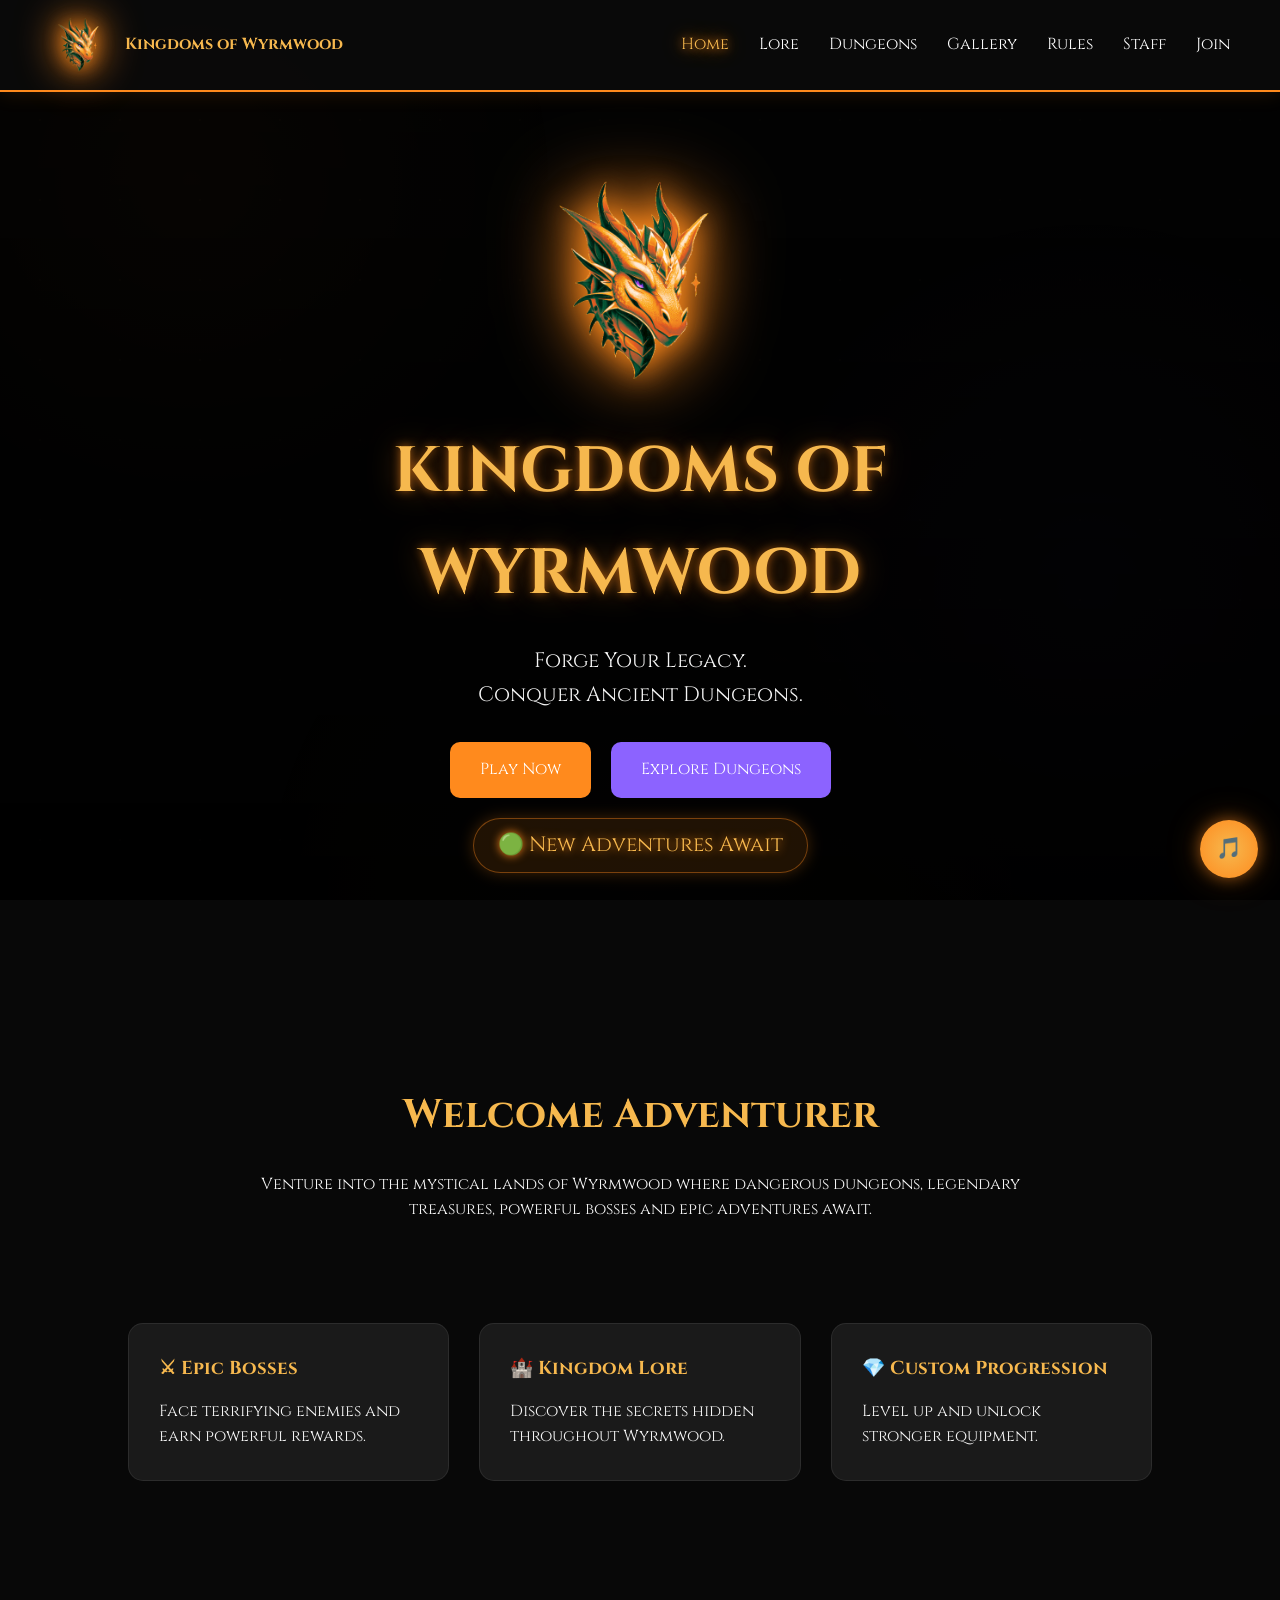
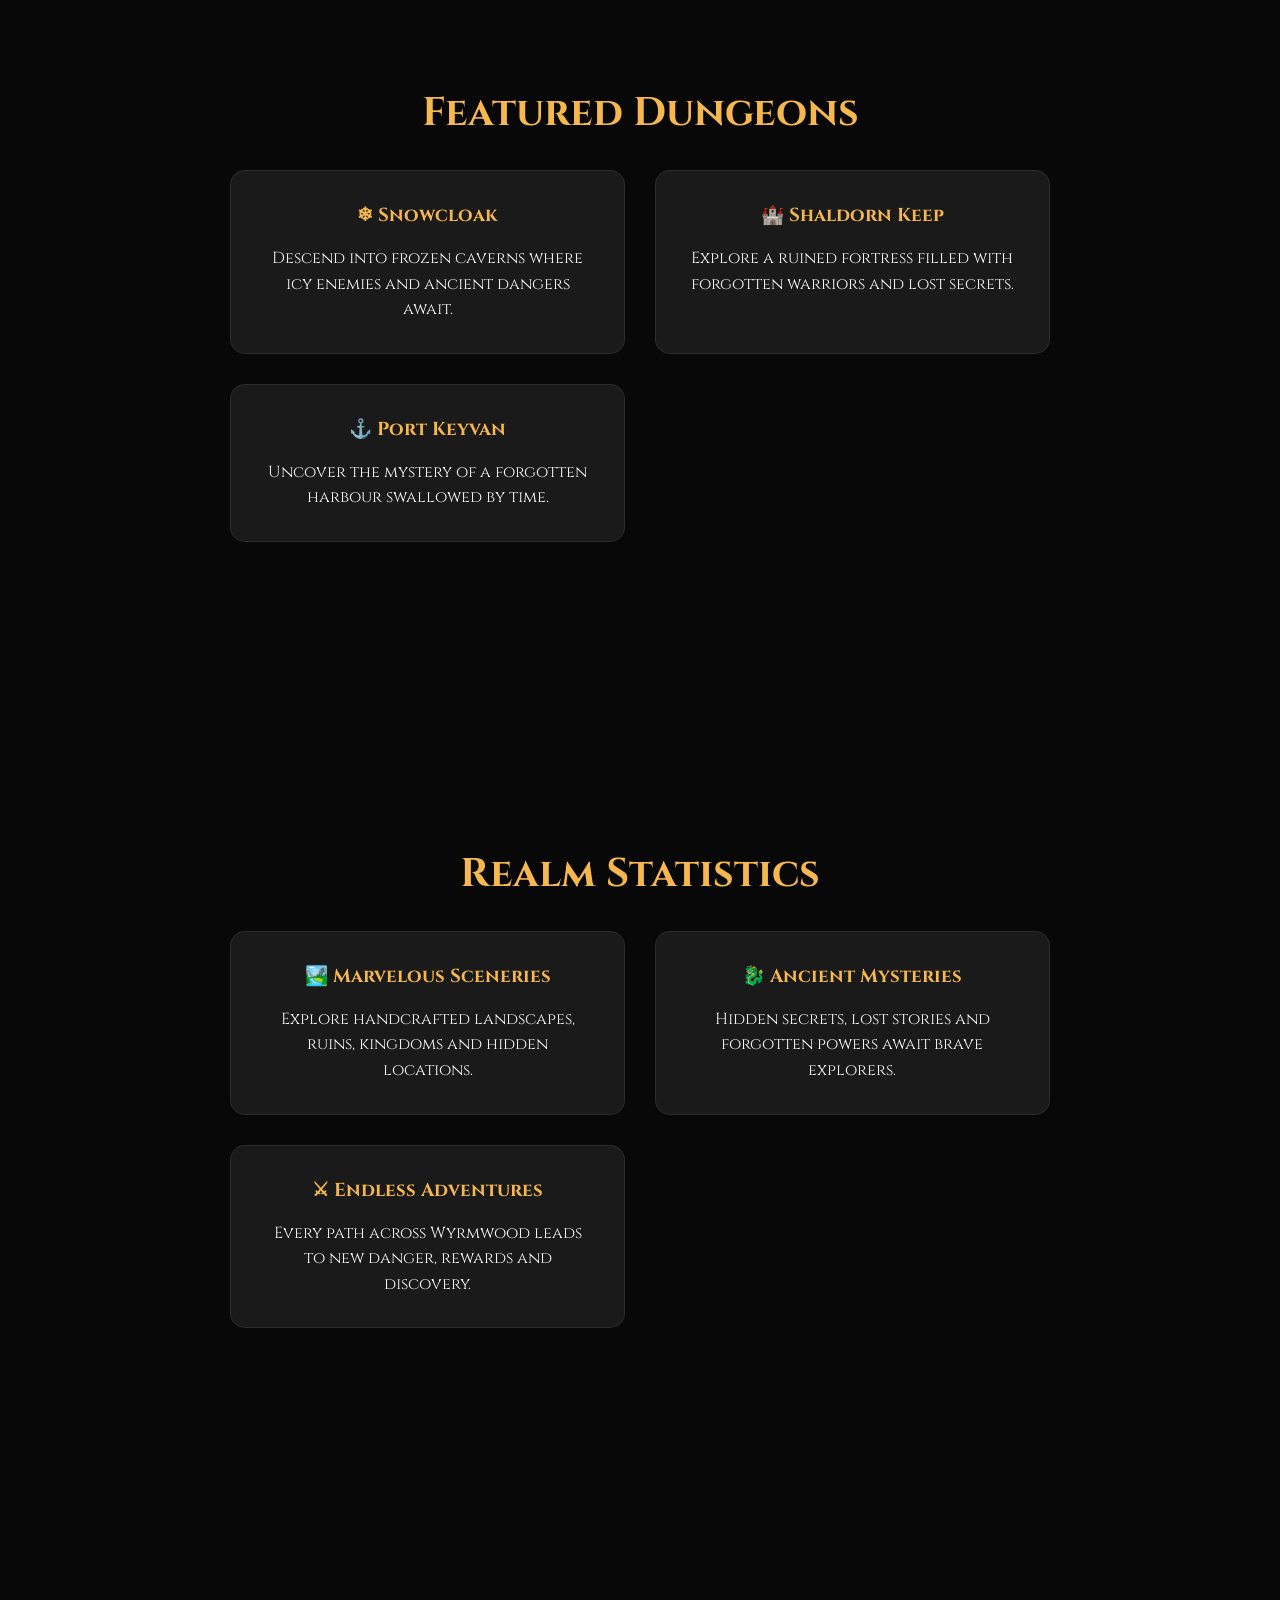
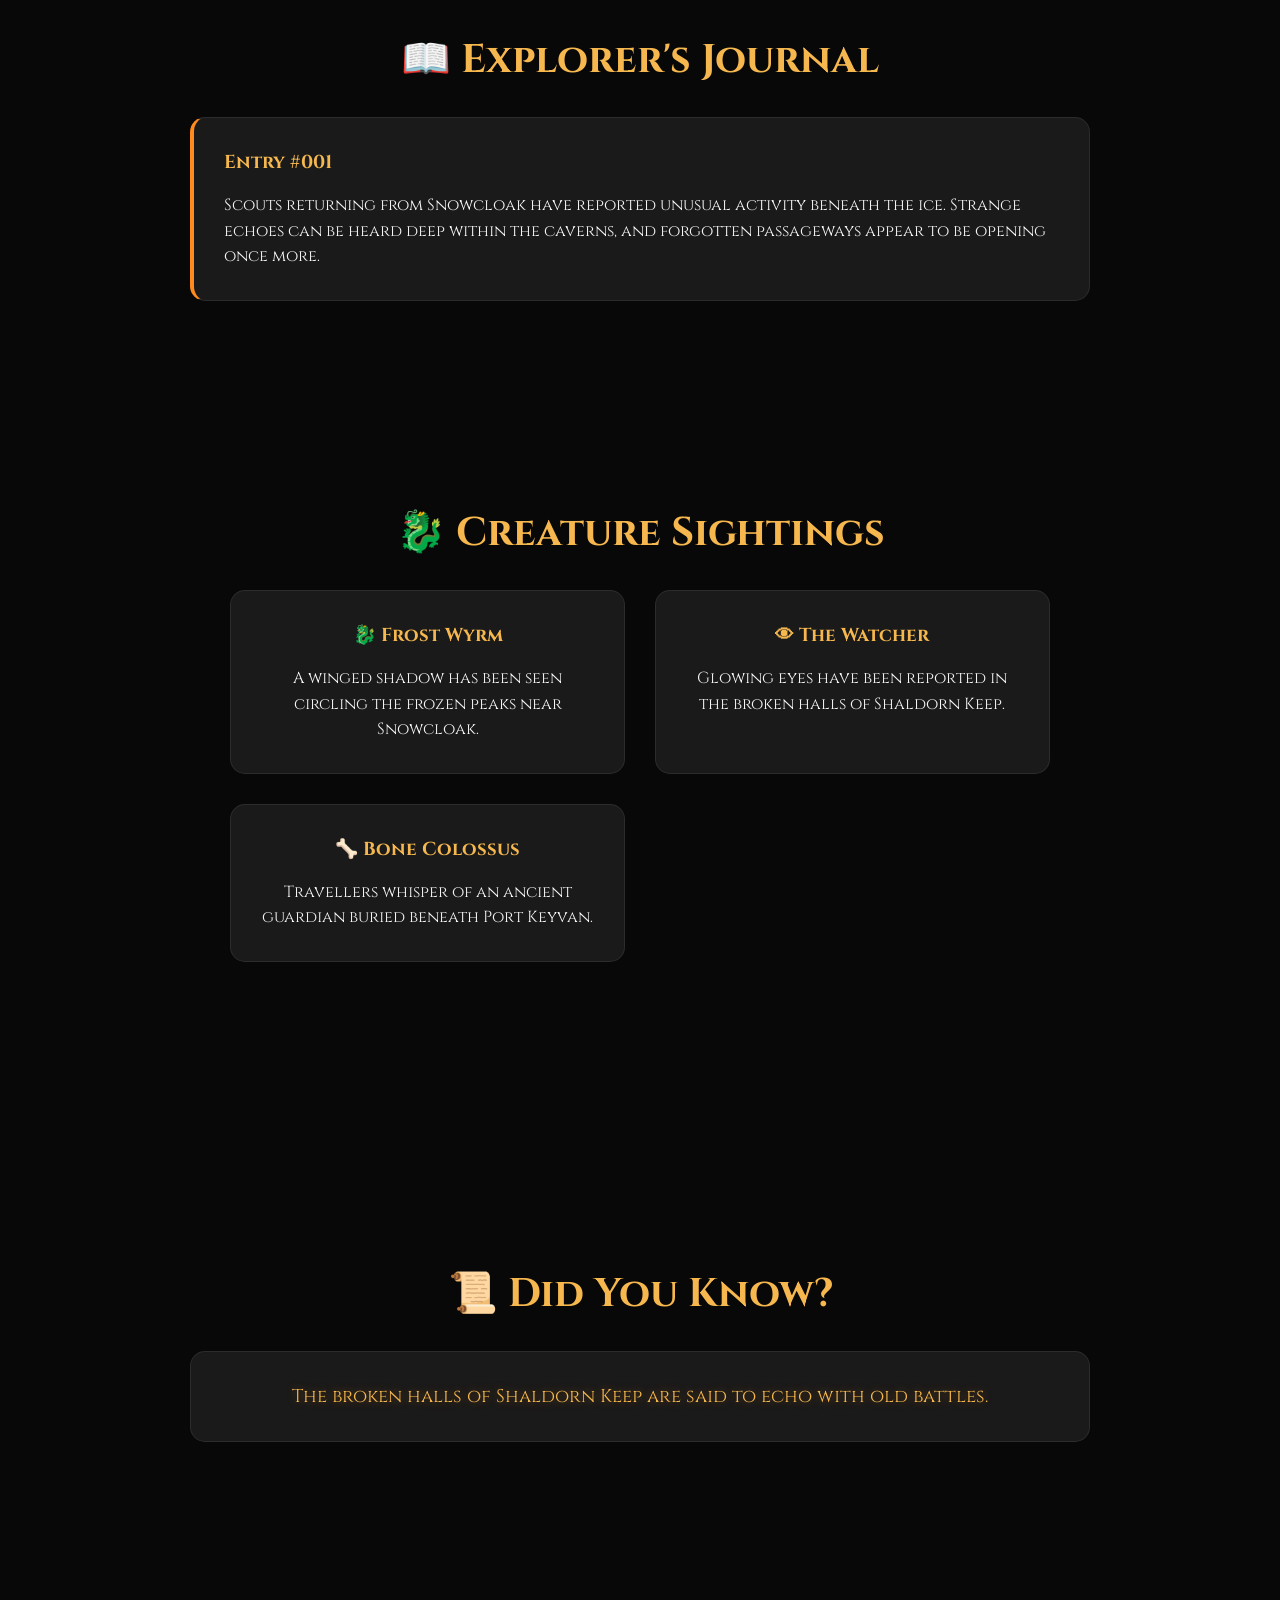
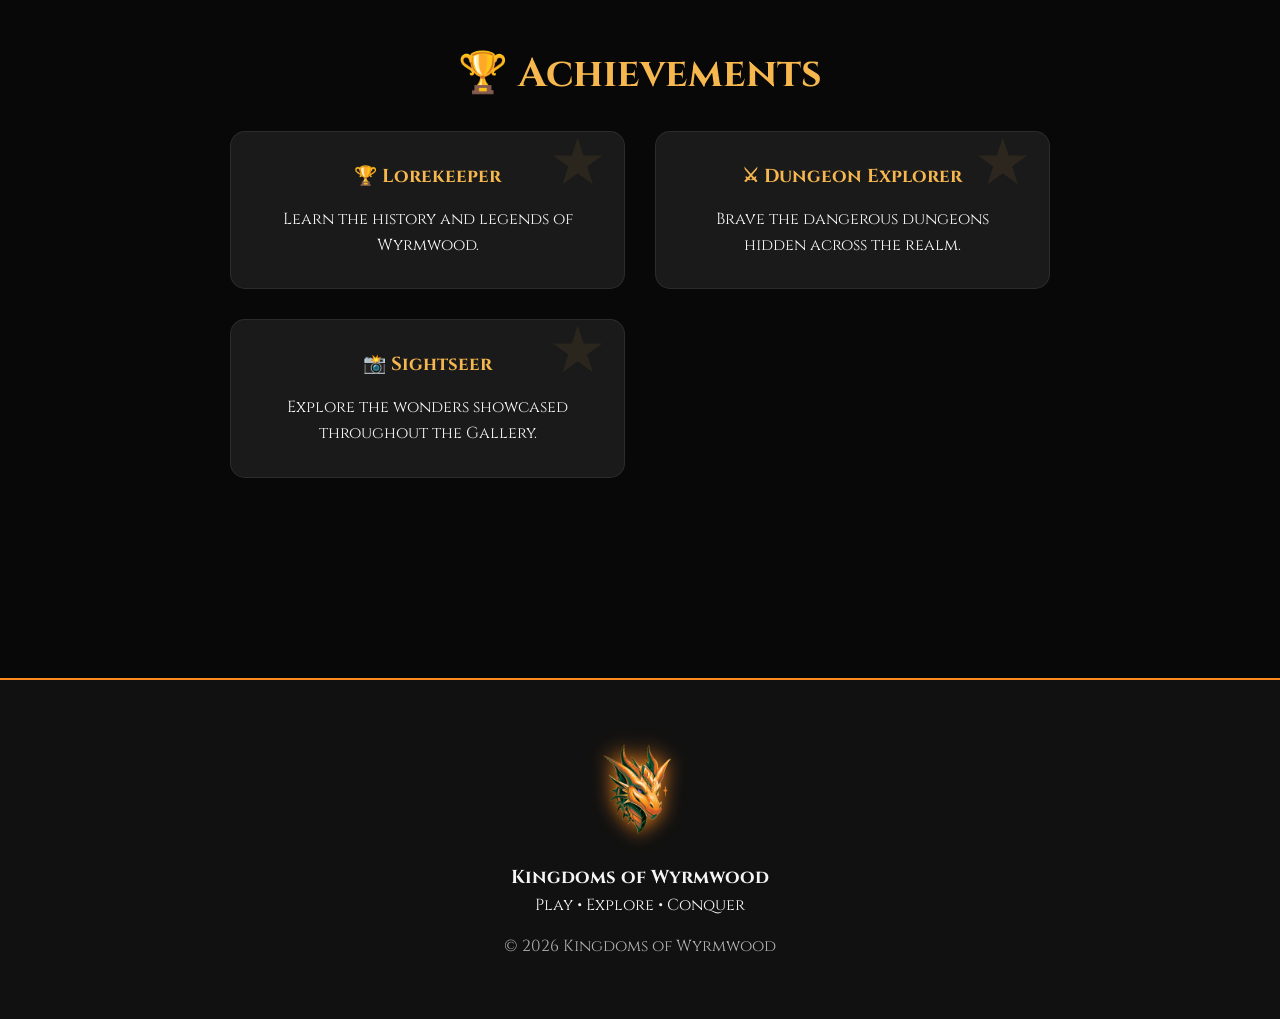
<file: index.html>
<!DOCTYPE html>
<html lang="en">
<head>
    <meta charset="UTF-8">
    <meta name="viewport" content="width=device-width, initial-scale=1.0">
    <title>Kingdoms of Wyrmwood</title>

	<link rel="stylesheet" href="style.css">
	<link href="https://fonts.googleapis.com/css2?family=Cinzel:wght@400;600;700&display=swap" rel="stylesheet">
</head>

<body>

<nav class="navbar">

<div class="logo-container">
    <img src="KoW_LOGO.png" alt="Kingdoms of Wyrmwood Logo" class="logo">
    <span>Kingdoms of Wyrmwood</span>
</div>

<div class="menu-toggle">☰</div>

<ul class="nav-links">
    <li><a href="index.html" class="active">Home</a></li>
    <li><a href="lore.html">Lore</a></li>
    <li><a href="dungeons.html">Dungeons</a></li>
    <li><a href="gallery.html">Gallery</a></li>
    <li><a href="rules.html">Rules</a></li>
    <li><a href="staff.html">Staff</a></li>
    <li><a href="join.html">Join</a></li>
</ul>

</nav>

<header class="hero hero-small">

<div class="hero-content">

    <img src="KoW_LOGO.png" alt="Wyrmwood Logo" class="hero-logo">

    <h1>KINGDOMS OF WYRMWOOD</h1>

    <p>
        Forge Your Legacy.<br>
        Conquer Ancient Dungeons.
    </p>

    <div class="hero-buttons">
        <a href="join.html" class="btn">Play Now</a>
        <a href="dungeons.html" class="btn secondary-btn">Explore Dungeons</a>
    </div>

    <p class="server-status">
        🟢 New Adventures Await
    </p>

</div>

</header>

<section class="section">

<h2>Welcome Adventurer</h2>

<p class="section-text">
    Venture into the mystical lands of Wyrmwood where dangerous dungeons,
    legendary treasures, powerful bosses and epic adventures await.
</p>

</section>

<section class="feature-grid">

<div class="feature-card">
    <h3>⚔ Epic Bosses</h3>
    <p>Face terrifying enemies and earn powerful rewards.</p>
</div>

<div class="feature-card">
    <h3>🏰 Kingdom Lore</h3>
    <p>Discover the secrets hidden throughout Wyrmwood.</p>
</div>

<div class="feature-card">
    <h3>💎 Custom Progression</h3>
    <p>Level up and unlock stronger equipment.</p>
</div>

</section>

<section class="section">

<h2>Featured Dungeons</h2>

<div class="feature-grid">

    <div class="feature-card">
        <h3>❄ Snowcloak</h3>
        <p>Descend into frozen caverns where icy enemies and ancient dangers await.</p>
    </div>

    <div class="feature-card">
        <h3>🏰 Shaldorn Keep</h3>
        <p>Explore a ruined fortress filled with forgotten warriors and lost secrets.</p>
    </div>

    <div class="feature-card">
        <h3>⚓ Port Keyvan</h3>
        <p>Uncover the mystery of a forgotten harbour swallowed by time.</p>
    </div>

</div>

</section>

<section class="section">

<h2>Realm Statistics</h2>

<div class="feature-grid">

    <div class="feature-card">
        <h3>🏞️ Marvelous Sceneries</h3>
        <p>Explore handcrafted landscapes, ruins, kingdoms and hidden locations.</p>
    </div>

    <div class="feature-card">
        <h3>🐉 Ancient Mysteries</h3>
        <p>Hidden secrets, lost stories and forgotten powers await brave explorers.</p>
    </div>

    <div class="feature-card">
        <h3>⚔ Endless Adventures</h3>
        <p>Every path across Wyrmwood leads to new danger, rewards and discovery.</p>
    </div>

</div>

</section>

<section class="section">

<h2>📖 Explorer's Journal</h2>

<div class="feature-card journal-card">

    <h3>Entry #001</h3>

    <p>
        Scouts returning from Snowcloak have reported unusual activity beneath the ice.
        Strange echoes can be heard deep within the caverns, and forgotten passageways
        appear to be opening once more.
    </p>

</div>

</section>

<section class="section">

<h2>🐉 Creature Sightings</h2>

<div class="feature-grid">

    <div class="feature-card creature-card">
        <h3>🐉 Frost Wyrm</h3>
        <p>A winged shadow has been seen circling the frozen peaks near Snowcloak.</p>
    </div>

    <div class="feature-card creature-card">
        <h3>👁 The Watcher</h3>
        <p>Glowing eyes have been reported in the broken halls of Shaldorn Keep.</p>
    </div>

    <div class="feature-card creature-card">
        <h3>🦴 Bone Colossus</h3>
        <p>Travellers whisper of an ancient guardian buried beneath Port Keyvan.</p>
    </div>

</div>

</section>

<section class="section">

<h2>📜 Did You Know?</h2>

<div class="feature-card fact-card">
    <p id="fact-box">
        Ancient Dragons once ruled every corner of Wyrmwood.
    </p>
</div>

</section>

<section class="section">

<h2>🏆 Achievements</h2>

<div class="feature-grid">

    <div class="feature-card achievement-card">
        <h3>🏆 Lorekeeper</h3>
        <p>Learn the history and legends of Wyrmwood.</p>
    </div>

    <div class="feature-card achievement-card">
        <h3>⚔ Dungeon Explorer</h3>
        <p>Brave the dangerous dungeons hidden across the realm.</p>
    </div>

    <div class="feature-card achievement-card">
        <h3>📸 Sightseer</h3>
        <p>Explore the wonders showcased throughout the Gallery.</p>
    </div>

</div>

</section>

<footer>

<img src="KoW_LOGO.png" class="footer-logo" alt="Footer Logo">

<h3>Kingdoms of Wyrmwood</h3>

<p>Play • Explore • Conquer</p>

<p class="copyright">
    © 2026 Kingdoms of Wyrmwood
</p>

</footer>

<button id="music-toggle" class="music-btn">
    🎵
</button>

<audio id="bg-music" loop>
    <source src="music/wyrmwood-theme.mp3" type="audio/mpeg">
</audio>

<script src="script.js"></script>

</body>
</html>
</file>
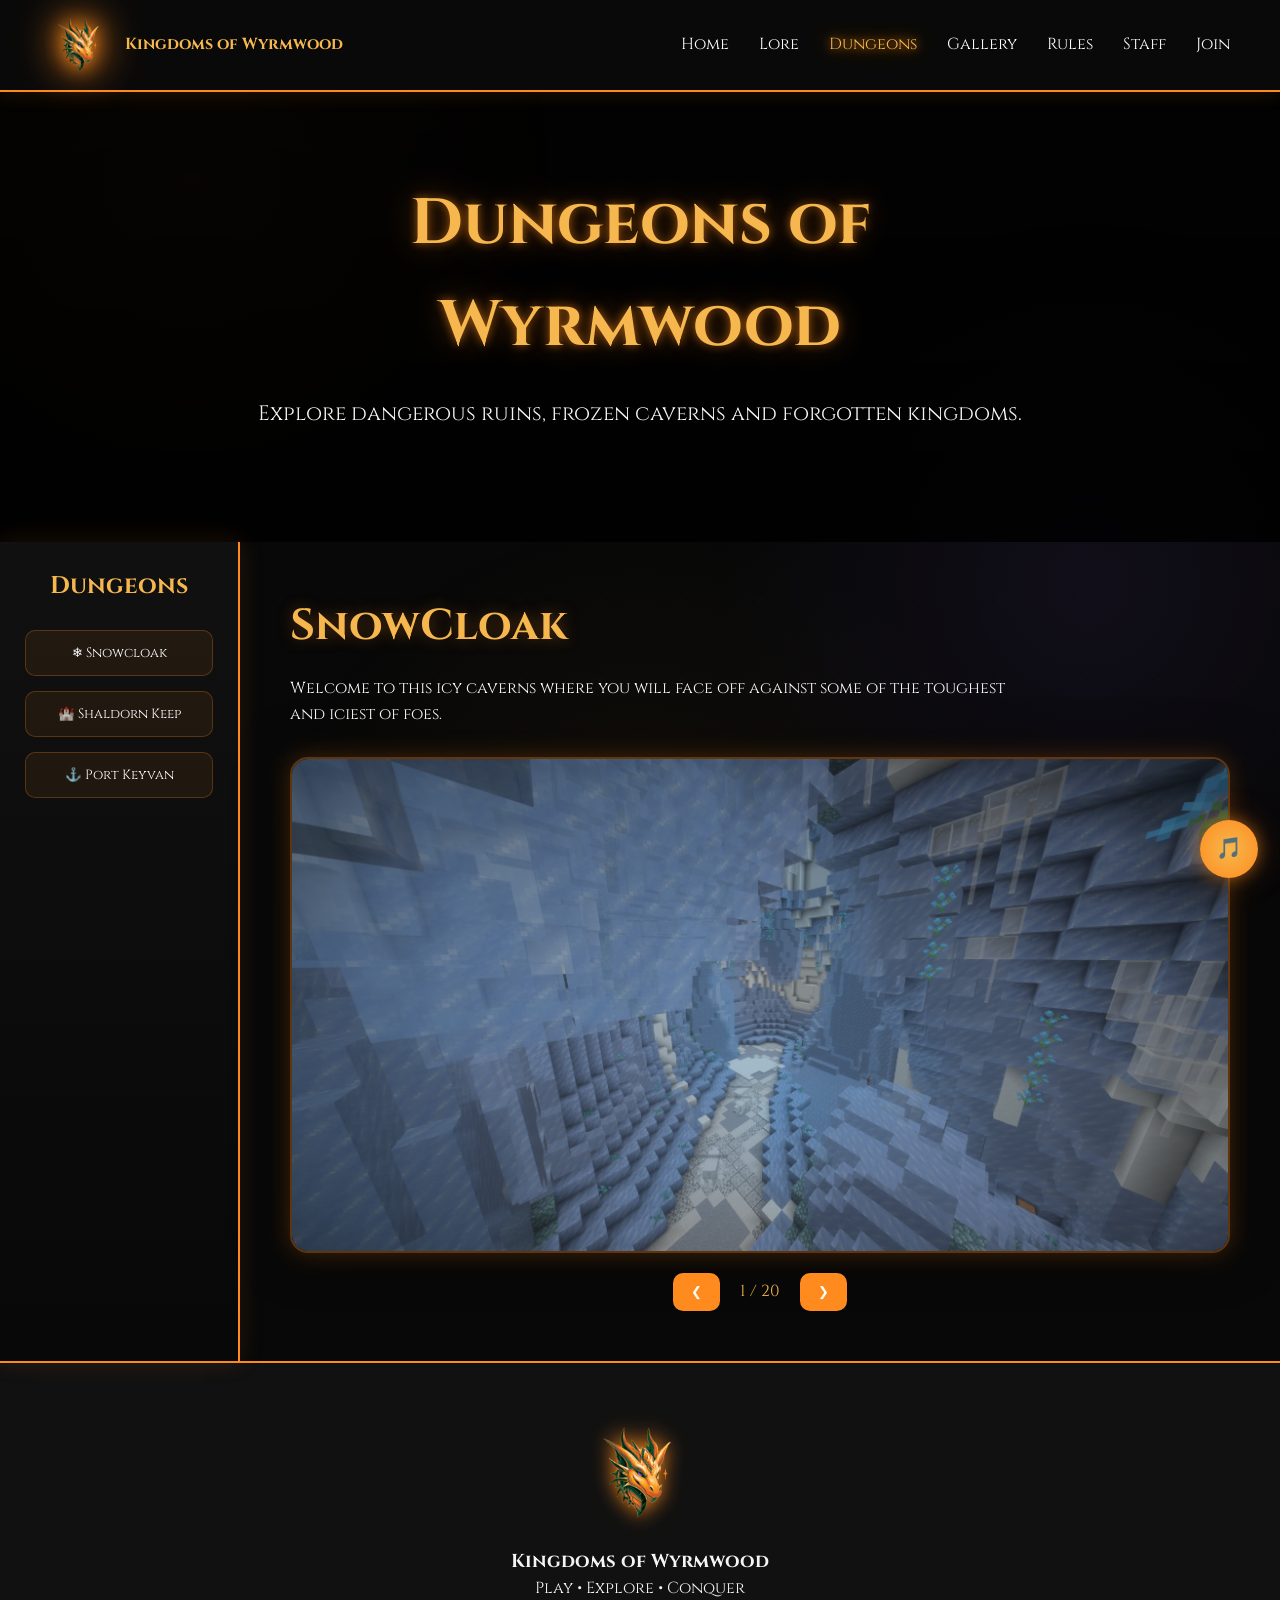
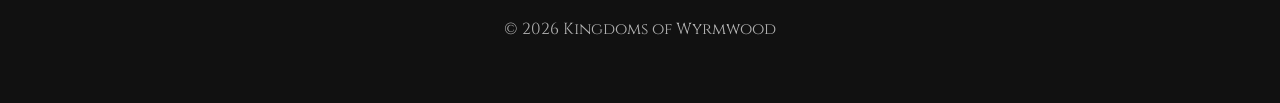
<file: dungeons.html>
<!DOCTYPE html>
<html lang="en">
<head>
	<meta charset="UTF-8">
	<meta name="viewport" content="width=device-width, initial-scale=1.0">
	<title>Dungeons | Kingdoms of Wyrmwood</title>

	<link rel="stylesheet" href="style.css">
	<link href="https://fonts.googleapis.com/css2?family=Cinzel:wght@400;600;700&display=swap" rel="stylesheet">
</head>

<body>


<nav class="navbar">

<div class="logo-container">
	<img src="KoW_LOGO.png" class="logo" alt="Logo">
	<span>Kingdoms of Wyrmwood</span>
</div>

<div class="menu-toggle">☰</div>

<ul class="nav-links">
	<li><a href="index.html">Home</a></li>
	<li><a href="lore.html">Lore</a></li>
	<li><a href="dungeons.html" class="active">Dungeons</a></li>
	<li><a href="gallery.html">Gallery</a></li>
	<li><a href="rules.html">Rules</a></li>
	<li><a href="staff.html">Staff</a></li>
	<li><a href="join.html">Join</a></li>
</ul>

</nav>


<header class="hero hero-small">

<div class="hero-content">
	<h1>Dungeons of Wyrmwood</h1>
	<p>Explore dangerous ruins, frozen caverns and forgotten kingdoms.</p>
</div>

</header>


<section class="dungeon-wrapper">

<aside class="dungeon-sidebar">

	<h2>Dungeons</h2>

	<button onclick="showDungeon('snowcloak')">❄ Snowcloak</button>
	<button onclick="showDungeon('shaldorn')">🏰 Shaldorn Keep</button>
	<button onclick="showDungeon('portkeyvan')">⚓ Port Keyvan</button>

</aside>


<main class="dungeon-content">


	<section id="snowcloak" class="dungeon-page active">

		<h1>SnowCloak</h1>

		<p>
			Welcome to this icy caverns where you will face off against
			some of the toughest and iciest of foes.
		</p>

		<div class="gallery-viewer">
			<img id="snowcloak-image" alt="Snowcloak">
		</div>

		<div class="gallery-controls">
			<button onclick="previousImage('snowcloak')">❮</button>
			<span id="snowcloak-counter">1 / 20</span>
			<button onclick="nextImage('snowcloak')">❯</button>
		</div>

	</section>


	<section id="shaldorn" class="dungeon-page">

		<h1>Shaldorn Keep</h1>

		<p>
			An ancient fortress buried in time, filled with forgotten warriors and ruined halls.
		</p>

		<div class="gallery-viewer">
			<img id="shaldorn-image" alt="Shaldorn Keep">
		</div>

		<div class="gallery-controls">
			<button onclick="previousImage('shaldorn')">❮</button>
			<span id="shaldorn-counter">1 / 18</span>
			<button onclick="nextImage('shaldorn')">❯</button>
		</div>

	</section>


	<section id="portkeyvan" class="dungeon-page">

		<h1>Port Keyvan</h1>

		<p>
			A forgotten coastal ruin where ancient trade routes and lost treasures remain.
		</p>

		<div class="gallery-viewer">
			<img id="portkeyvan-image" alt="Port Keyvan">
		</div>

		<div class="gallery-controls">
			<button onclick="previousImage('portkeyvan')">❮</button>
			<span id="portkeyvan-counter">1 / 17</span>
			<button onclick="nextImage('portkeyvan')">❯</button>
		</div>

	</section>


</main>

</section>


<script>
const dungeonImages = {

	snowcloak: [
            "snowcloak1.png",
            "snowcloak2.png",
            "snowcloak3.png",
            "snowcloak4.png",
            "snowcloak5.png",
            "snowcloak6.png",
            "snowcloak7.png",
            "snowcloak8.png",
            "snowcloak9.png",
            "snowcloak10.png",
            "snowcloak11.png",
            "snowcloak12.png",
            "snowcloak13.png",
            "snowcloak14.png",
            "snowcloak15.png",
            "snowcloak16.png",
            "snowcloak17.png",
            "snowcloak18.png",
            "snowcloak19.png",
            "snowcloak20.png"
        ],

	shaldorn: [
            "https://i.ibb.co/YB36pQs3/Screenshot-2026-06-15-183600.png",
            "https://i.ibb.co/BVrDNPJn/Screenshot-2026-06-15-183441.png",
            "https://i.ibb.co/MDMs1s7S/Screenshot-2026-06-15-183640.png",
            "https://i.ibb.co/B5tNbbTs/Screenshot-2026-06-15-183725.png",
            "https://i.ibb.co/XxzVkwX6/Screenshot-2026-06-15-183805.png",
            "https://i.ibb.co/jv5kxpMv/Screenshot-2026-06-15-183947.png",
            "https://i.ibb.co/Tqb65kFg/Screenshot-2026-06-15-184023.png",
            "https://i.ibb.co/99Q2Dp8y/Screenshot-2026-06-15-185410.png",
            "https://i.ibb.co/nNRK0Xyj/Screenshot-2026-06-15-185543.png",
            "https://i.ibb.co/m5vDMPCY/Screenshot-2026-06-15-190634.png",
            "https://i.ibb.co/SwBkDm14/Screenshot-2026-06-15-190908.png",
            "https://i.ibb.co/jkMn7ChH/Screenshot-2026-06-15-191257.png",
            "https://i.ibb.co/JRd8xtJ6/Screenshot-2026-06-15-191358.png",
            "https://i.ibb.co/HLK8G2yz/Screenshot-2026-06-15-191440.png",
            "https://i.ibb.co/pBzwy2ch/Screenshot-2026-06-15-193459.png",
            "https://i.ibb.co/nqZ61h27/Screenshot-2026-06-15-191532.png",
            "https://i.ibb.co/4RRnNsNk/Screenshot-2026-06-15-193935.png",
            "https://i.ibb.co/BHrkMZvD/Screenshot-2026-06-15-194624.png"
        ],

	portkeyvan: [
            "https://i.ibb.co/35fWmSZf/Screenshot-2026-06-15-194826.png",
            "https://i.ibb.co/ZRLmr68M/Screenshot-2026-06-15-200822.png",
            "https://i.ibb.co/WWkMK1SC/Screenshot-2026-06-15-194852.png",
            "https://i.ibb.co/VpYrmXdt/Screenshot-2026-06-15-195150.png",
            "https://i.ibb.co/ycLwJwNT/Screenshot-2026-06-15-195216.png",
            "https://i.ibb.co/cSZwTKpB/Screenshot-2026-06-15-195238.png",
            "https://i.ibb.co/1tsvx4Nh/Screenshot-2026-06-15-195305.png",
            "https://i.ibb.co/mrMk6FL5/Screenshot-2026-06-15-195336.png",
            "https://i.ibb.co/j9BXc4K4/Screenshot-2026-06-15-195458.png",
            "https://i.ibb.co/G4Y1LynH/Screenshot-2026-06-15-195533.png",
            "https://i.ibb.co/PGQvdgVz/Screenshot-2026-06-15-195905.png",
            "https://i.ibb.co/0pkNhZkq/Screenshot-2026-06-15-200349.png",
            "https://i.ibb.co/Ljzktx3/Screenshot-2026-06-15-200437.png",
            "https://i.ibb.co/gZzsYq36/Screenshot-2026-06-15-200524.png",
            "https://i.ibb.co/chXgBqGQ/Screenshot-2026-06-15-200550.png",
            "https://i.ibb.co/Q3KPBqqq/Screenshot-2026-06-15-200644.png",
            "https://i.ibb.co/y1qfLpH/Screenshot-2026-06-15-200725.png"
        ]

};
</script>

<footer>

	<img src="KoW_LOGO.png" class="footer-logo" alt="Wyrmwood Logo">

	<h3>Kingdoms of Wyrmwood</h3>

	<p>Play • Explore • Conquer</p>

	<p class="copyright">© 2026 Kingdoms of Wyrmwood</p>

</footer>

<button id="music-toggle" class="music-btn">
    🎵
</button>

<audio id="bg-music" loop>
    <source src="music/wyrmwood-theme.mp3" type="audio/mpeg">
</audio>

<script src="script.js"></script>

</body>
</html>
</file>
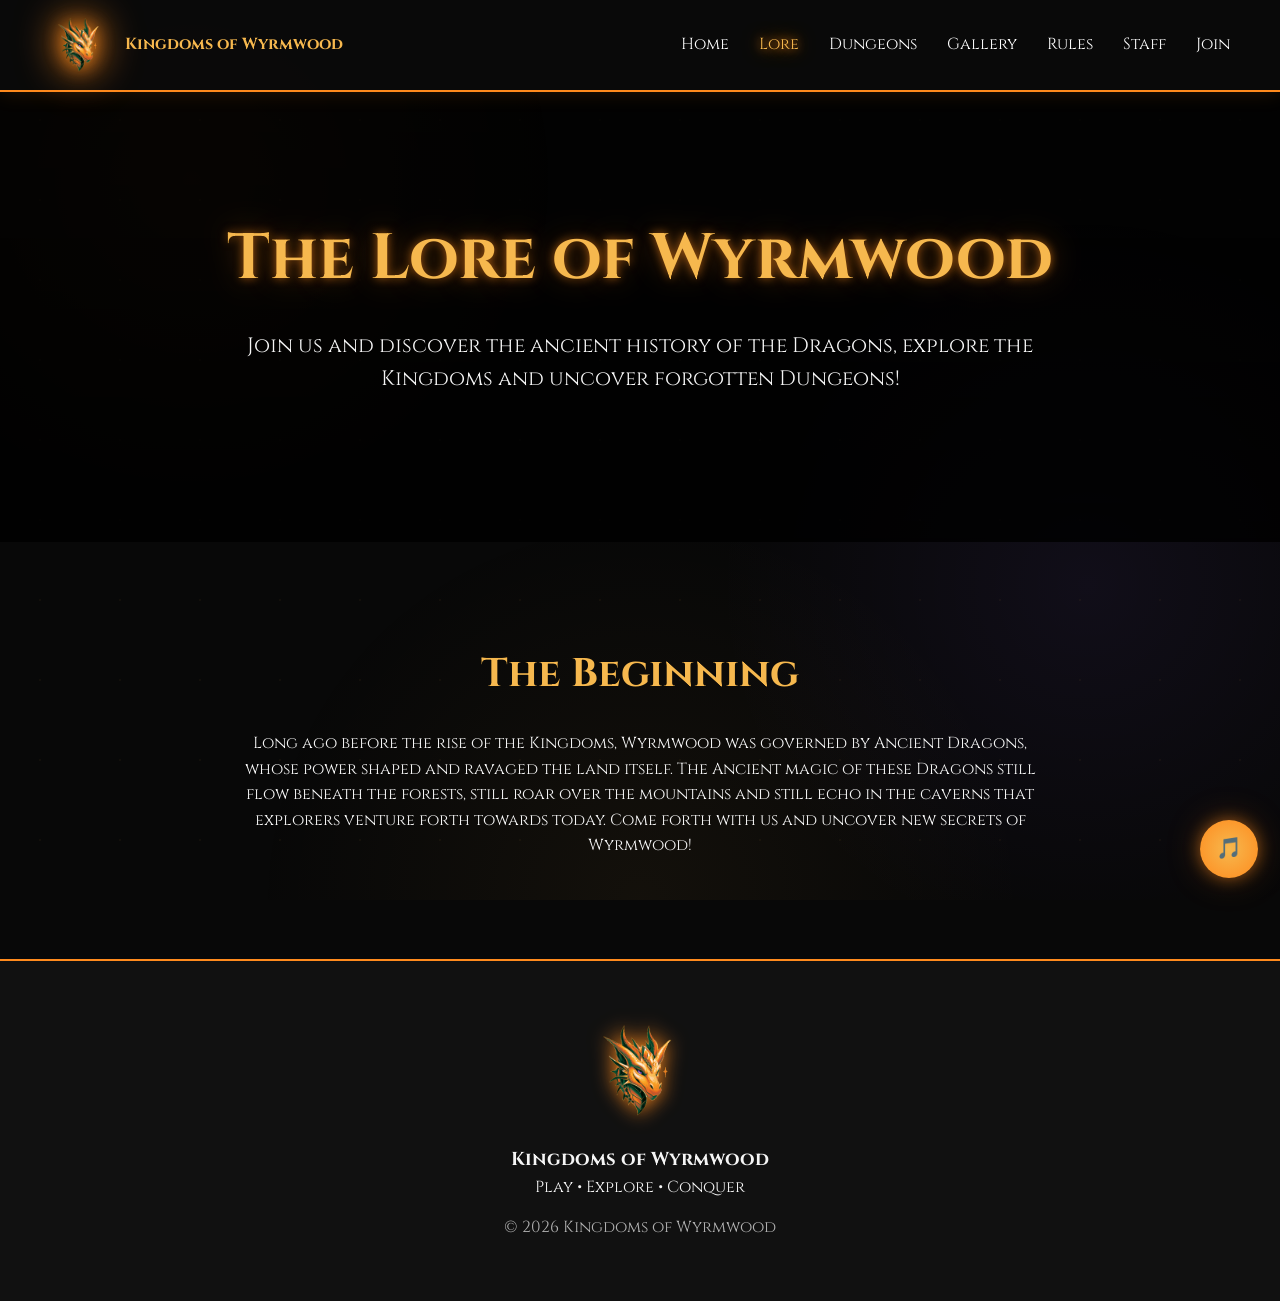
<file: lore.html>
<!DOCTYPE html>
<html lang="en">
<head>
	<meta charset="UTF-8">
	<meta name="viewport" content="width=device-width, initial-scale=1.0">
	<title>Lore | Kingdoms of Wyrmwood</title>

	<link rel="stylesheet" href="style.css">
	<link href="https://fonts.googleapis.com/css2?family=Cinzel:wght@400;600;700&display=swap" rel="stylesheet">
</head>

<body>

<nav class="navbar">

	<div class="logo-container">
		<img src="KoW_LOGO.png" alt="Kingdoms of Wyrmwood Logo" class="logo">
		<span>Kingdoms of Wyrmwood</span>
	</div>

	<div class="menu-toggle">☰</div>

	<ul class="nav-links">
		<li><a href="index.html">Home</a></li>
		<li><a href="lore.html" class="active">Lore</a></li>
		<li><a href="dungeons.html">Dungeons</a></li>
		<li><a href="gallery.html">Gallery</a></li>
		<li><a href="rules.html">Rules</a></li>
		<li><a href="staff.html">Staff</a></li>
		<li><a href="join.html">Join</a></li>
	</ul>

</nav>

<section class="hero hero-small">

	<div class="hero-content">

		<h1>The Lore of Wyrmwood</h1>

		<p>
			Join us and discover the ancient history of the Dragons,
			explore the Kingdoms and uncover forgotten Dungeons!
		</p>

	</div>

</section>

<section class="section">

	<h2>The Beginning</h2>

	<p class="section-text">
		Long ago before the rise of the Kingdoms, Wyrmwood was governed by Ancient Dragons, whose power shaped and ravaged the land itself.
		The Ancient magic of these Dragons still flow beneath the forests, still roar over the mountains and still echo in the caverns that explorers venture forth towards today. Come forth with us and uncover new secrets of Wyrmwood!
	</p>

</section>

<footer>

	<img src="KoW_LOGO.png" class="footer-logo" alt="Wyrmwood Logo">

	<h3>Kingdoms of Wyrmwood</h3>

	<p>Play • Explore • Conquer</p>

	<p class="copyright">© 2026 Kingdoms of Wyrmwood</p>

</footer>

<button id="music-toggle" class="music-btn">
    🎵
</button>

<audio id="bg-music" loop>
    <source src="music/wyrmwood-theme.mp3" type="audio/mpeg">
</audio>

<script src="script.js"></script>

</body>
</html>
</file>
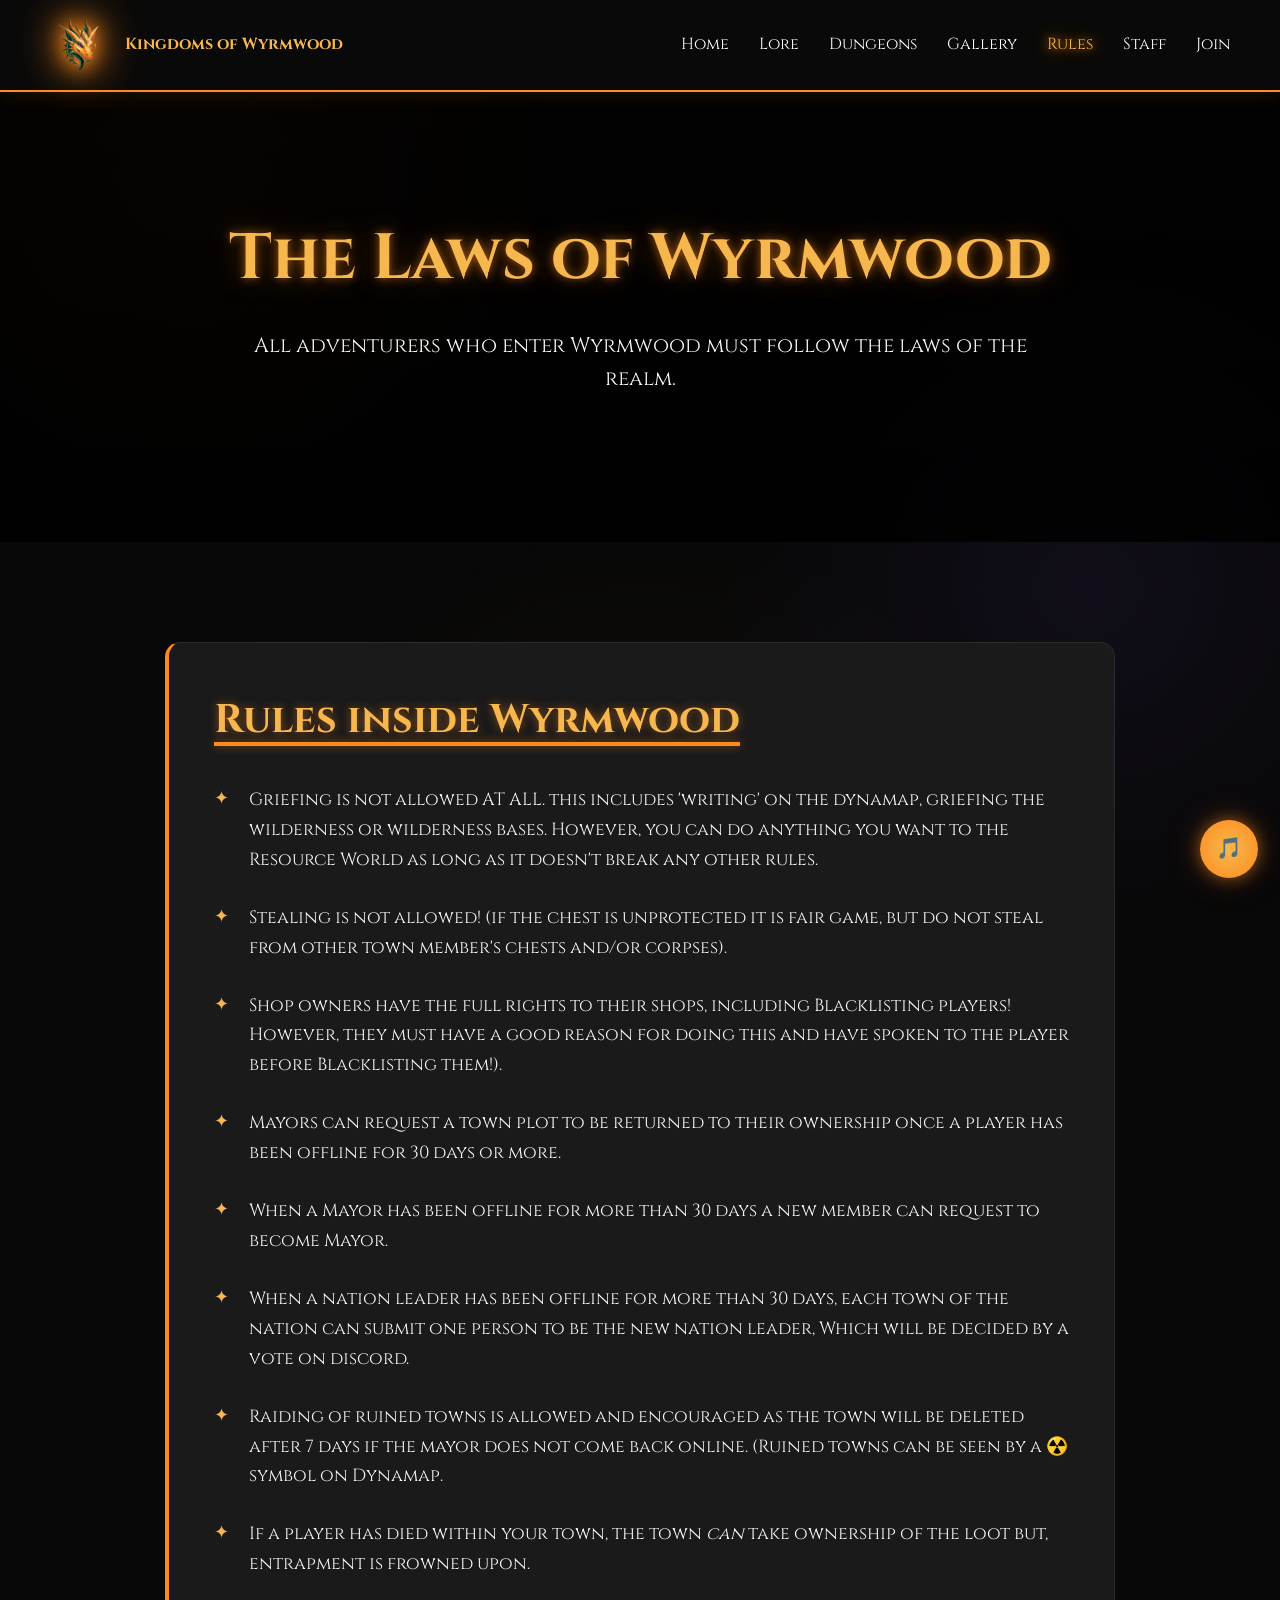
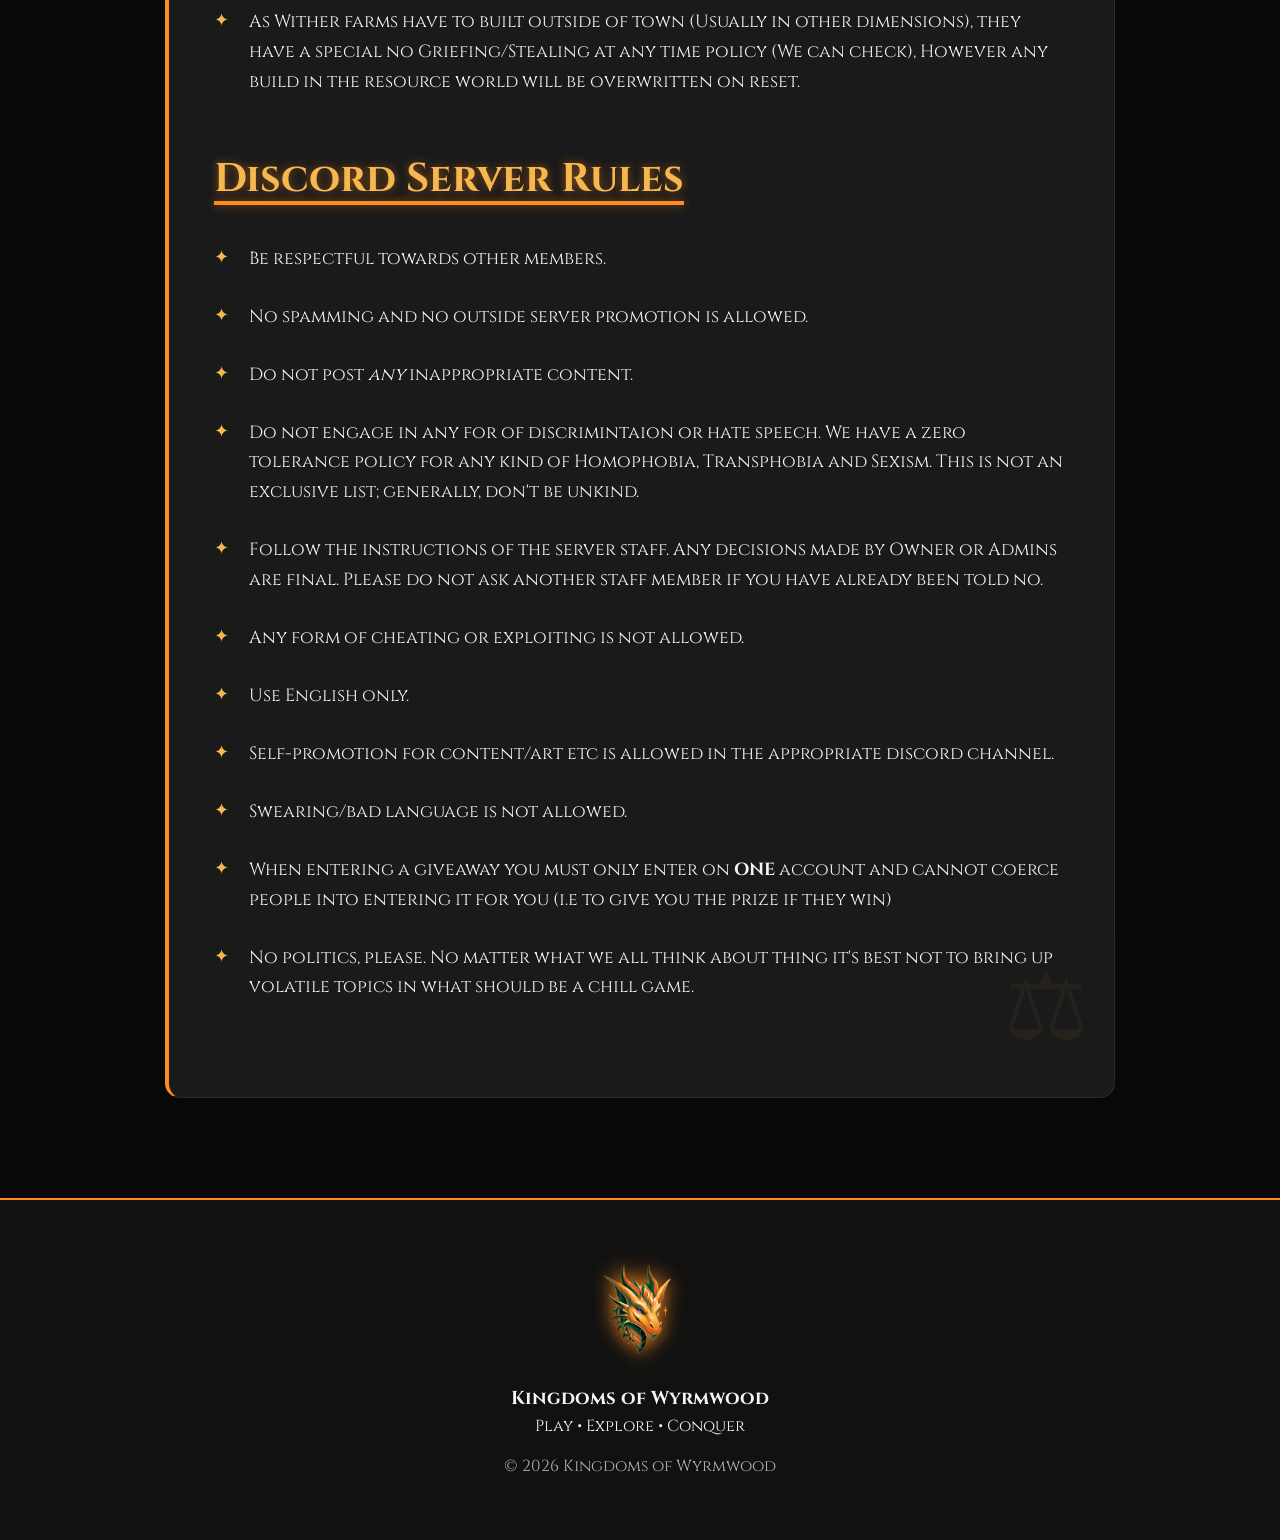
<file: rules.html>
<!DOCTYPE html>
<html lang="en">
<head>
	<meta charset="UTF-8">
	<meta name="viewport" content="width=device-width, initial-scale=1.0">
	<title>Rules | Kingdoms of Wyrmwood</title>
	
	<link rel="stylesheet" href="style.css">
	<link href="https://fonts.googleapis.com/css2?family=Cinzel:wght@400;600;700&display=swap" rel="stylesheet">
</head>

<body>

<nav class="navbar">

	<div class="logo-container">
		<img src="KoW_LOGO.png" alt="Kingdoms of Wyrmwood Logo" class="logo">
		<span>Kingdoms of Wyrmwood</span>
	</div>

	<div class="menu-toggle">☰</div>

	<ul class="nav-links">
		<li><a href="index.html">Home</a></li>
		<li><a href="lore.html">Lore</a></li>
		<li><a href="dungeons.html">Dungeons</a></li>
		<li><a href="gallery.html">Gallery</a></li>
		<li><a href="rules.html" class="active">Rules</a></li>
		<li><a href="staff.html">Staff</a></li>
		<li><a href="join.html">Join</a></li>
	</ul>
	
</nav>

<header class="hero hero-small">
	
	<div class="hero-content">
		<h1>The Laws of Wyrmwood</h1>
		
		<p>
			All adventurers who enter Wyrmwood must follow the laws of the realm.
		</p>
	</div>

</header>

<section class="section">

	<div class="feature-card journal-card rules-card">
		
		<h2>Rules inside Wyrmwood</h2>
		
		<ul class="rules-list">
			<li>Griefing is not allowed AT ALL. this includes 'writing' on the dynamap, griefing the wilderness or wilderness bases. 
				However, you can do anything you want to the Resource World as long as it doesn't break any other rules.</li>
			<li>Stealing is not allowed! (if the chest is unprotected it is fair game, but do not steal from other town member's chests and/or corpses).</li>
			<li>Shop owners have the full rights to their shops, including Blacklisting players!
				However, they must have a good reason for doing this and have spoken to the player before Blacklisting them!).</li>
			<li>Mayors can request a town plot to be returned to their ownership once a player has been offline for 30 days or more.</li>
			<li>When a Mayor has been offline for more than 30 days a new member can request to become Mayor.</li>
			<li>When a nation leader has been offline for more than 30 days, each town of the nation can submit one person to be the new nation leader,
			    Which will be decided by a vote on discord.</li>
			<li>Raiding of ruined towns is allowed and encouraged as the town will be deleted after 7 days if the mayor does not come back online. 
				(Ruined towns can be seen by a ☢️ symbol on Dynamap.</li>
			<li>If a player has died within your town, the town <em>can</em> take ownership of the loot but, entrapment is frowned upon.</li>
			<li>As Wither farms have to built outside of town (Usually in other dimensions), they have a special no Griefing/Stealing at any time policy
				(We can check), However any build in the resource world will be overwritten on reset.</li>
		</ul>

		<h2>Discord Server Rules</h2>
		
		<ul class="rules-list">
			<li>Be respectful towards other members.</li>
			<li>No spamming and no outside server promotion is allowed.</li>
			<li>Do not post <em>any</em> inappropriate content.</li>	
			<li>Do not engage in any for of discrimintaion or hate speech. We have a zero tolerance policy for any kind of Homophobia, Transphobia
				and Sexism. This is not an exclusive list; generally, don't be unkind.</li>
			<li>Follow the instructions of the server staff. Any decisions made by Owner or Admins are final. Please do not ask another staff member
				if you have already been told no.</li>
			<li>Any form of cheating or exploiting is not allowed.</li>	
			<li>Use English only.</li>	
			<li>Self-promotion for content/art etc is allowed in the appropriate discord channel.</li>
			<li>Swearing/bad language is not allowed.</li> 	
			<li>When entering a giveaway you must only enter on <b>ONE</b> account and cannot coerce people into entering it for you 
				(i.e to give you the prize if they win)</li>
			<li>No politics, please. No matter what we all think about thing it's best not to bring up volatile	topics in what should be a chill game.</li>
		</ul>
		
	</div>

</section>

<footer>
		
	<img src="KoW_LOGO.png" class="footer-logo" alt="Wyrmwood Logo">
		
	<h3>Kingdoms of Wyrmwood</h3>

	<p>Play • Explore • Conquer</p>

	<p class="copyright">© 2026 Kingdoms of Wyrmwood</p>

</footer>

<button id="music-toggle" class="music-btn">
	🎵
</button>

<audio id="bg-music" loop>
	<source src="music/wyrmwood-theme.mp3" type="audio/mpeg">
</audio>

<script src="script.js"></script>

</body>
</html>
</file>
<file: style.css>
@import url('https://fonts.googleapis.com/css2?family=Cinzel:wght@400;600;700&display=swap');

:root{
--bg:#080808;
--bg2:#111111;
--card:#1a1a1a;

--gold:#f6b84e;
--orange:#ff8a1d;
--purple:#8c63ff;

--text:#f5f5f5;

}

*{
margin:0;
padding:0;
box-sizing:border-box;
}

html{
scroll-behavior:smooth;
}

body{
background:var(--bg);
color:var(--text);
font-family:'Cinzel', serif;
line-height:1.6;
}

body::before{
content:"";
position:fixed;
inset:0;
z-index:-2;
pointer-events:none;

background:
    radial-gradient(circle at 15% 20%, rgba(255,138,29,.08), transparent 28%),
    radial-gradient(circle at 85% 65%, rgba(140,99,255,.07), transparent 30%),
    radial-gradient(circle at 50% 100%, rgba(246,184,78,.05), transparent 35%);

}

body::after{
content:"";
position:fixed;
inset:0;
z-index:-1;
pointer-events:none;

background-image:
    radial-gradient(rgba(246,184,78,.75) 1px, transparent 1px);

background-size:80px 80px;
opacity:.06;

animation:starsMove 40s linear infinite;

}

/* NAVIGATION */

.navbar{
position:sticky;
top:0;
z-index:999;

display:flex;
justify-content:space-between;
align-items:center;

padding:15px 50px;

background:rgba(10,10,10,.95);

border-bottom:2px solid var(--orange);

box-shadow:0 0 20px rgba(255,138,29,.15);

}

.logo-container{
display:flex;
align-items:center;
gap:15px;

font-weight:700;
color:var(--gold);

}

.logo{
width:60px;
height:auto;

filter:
    drop-shadow(0 0 10px var(--orange))
    drop-shadow(0 0 20px var(--orange));

}

.nav-links{
display:flex;
gap:30px;
list-style:none;
}

.nav-links a{
text-decoration:none;
color:white;
transition:.3s;
}

.nav-links a:hover,
.nav-links a.active{
color:var(--gold);

text-shadow:
    0 0 10px var(--orange),
    0 0 20px var(--orange);

}

.menu-toggle{
display:none;
font-size:2rem;
cursor:pointer;
}

/* HERO */

.hero{
min-height:100vh;

display:flex;
justify-content:center;
align-items:center;
text-align:center;

padding:50px;

background:
linear-gradient(
rgba(0,0,0,.7),
rgba(0,0,0,.9)
),
url('https://images.unsplash.com/photo-1518709268805-4e9042af2176');

background-size:cover;
background-position:center;
background-attachment:fixed;

}

.hero-small{
min-height:50vh;
}

.hero-content{
max-width:900px;
position:relative;
padding:30px;
}

.hero-logo{
width:220px;

margin-bottom:20px;

filter:
    drop-shadow(0 0 15px var(--orange))
    drop-shadow(0 0 35px var(--orange));

animation:float 4s ease-in-out infinite;
transition:.3s;

}

.hero-logo:hover{
transform:scale(1.05);

filter:
    drop-shadow(0 0 20px var(--gold))
    drop-shadow(0 0 40px var(--orange));

}

.hero h1{
font-size:4rem;
color:var(--gold);

text-shadow:
    0 0 10px rgba(255,138,29,.6),
    0 0 30px rgba(255,138,29,.35);

}

.hero p{
margin-top:20px;
margin-bottom:30px;

font-size:1.3rem;

}

.hero-buttons{
display:flex;
justify-content:center;
gap:20px;
flex-wrap:wrap;
}

/* BUTTONS */

.btn{
text-decoration:none;

background:var(--orange);

color:white;

padding:15px 30px;

border-radius:10px;

transition:.3s;

}

.btn:hover{
transform:translateY(-4px);

box-shadow:
0 0 15px var(--orange),
0 0 30px var(--orange);

}

.secondary-btn{
background:var(--purple);
}

.secondary-btn:hover{
box-shadow:
0 0 15px var(--purple),
0 0 30px var(--purple);
}

/* HOMEPAGE EXTRAS */

.server-status{
display:inline-block;
margin-top:25px;
padding:10px 24px;

color:var(--gold);
background:rgba(255,138,29,.12);

border:1px solid rgba(255,138,29,.4);
border-radius:50px;

text-shadow:0 0 10px var(--orange);

box-shadow:
    0 0 15px rgba(255,138,29,.25);

}

/* SECTIONS */

.section{
padding:100px 10%;
text-align:center;
}

.section h2{
font-size:2.5rem;
color:var(--gold);

margin-bottom:25px;

}

.section-text{
max-width:800px;
margin:auto;
}

/* FEATURE GRID */

.feature-grid{
display:grid;

grid-template-columns:
repeat(auto-fit,minmax(280px,1fr));

gap:30px;

padding:0 10% 100px;

}

.feature-card{
position:relative;
overflow:hidden;

background:var(--card);

padding:30px;

border-radius:15px;

border:1px solid rgba(255,255,255,.08);

transition:.3s;

}

.feature-card::before{
content:"";
position:absolute;
top:0;
left:-100%;

width:100%;
height:100%;

background:linear-gradient(
    90deg,
    transparent,
    rgba(255,255,255,.06),
    transparent
);

transition:.8s;

}

.feature-card:hover::before{
left:100%;
}

.feature-card:hover{
transform:translateY(-10px);

border-color:var(--orange);

box-shadow:
    0 0 15px rgba(255,138,29,.4),
    0 0 30px rgba(255,138,29,.2);

}

.feature-card h3{
color:var(--gold);
margin-bottom:15px;
transition:.3s;
}

.feature-card:hover h3{
text-shadow:
0 0 10px var(--orange),
0 0 20px rgba(255,138,29,.5);
}

/* HOMEPAGE SPECIAL CARDS */

.journal-card,
.fact-card{
max-width:900px;
margin:auto;
}

.journal-card{
text-align:left;
border-left:4px solid var(--orange);
}

.journal-card h3{
color:var(--gold);
}

.creature-card:hover{
transform:translateY(-10px) scale(1.02);
}

#fact-box{
color:var(--gold);
font-size:1.15rem;
text-shadow:0 0 10px rgba(255,138,29,.4);
}

.achievement-card{
position:relative;
overflow:hidden;
}

.achievement-card::after{
content:"★";
position:absolute;
top:-18px;
right:18px;

font-size:4rem;
color:var(--gold);
opacity:.08;

}

/* MUSIC BUTTON */

.music-btn{
position:fixed;
right:22px;
bottom:22px;
z-index:1000;

width:58px;
height:58px;

border:none;
border-radius:50%;

background:
    radial-gradient(circle, var(--gold), var(--orange));

color:#111;

font-size:1.3rem;
font-family:'Cinzel', serif;

cursor:pointer;

box-shadow:
    0 0 15px rgba(255,138,29,.5),
    0 0 35px rgba(255,138,29,.25);

transition:.3s;

}

.music-btn:hover{
transform:translateY(-4px) scale(1.05);

box-shadow:
    0 0 20px var(--gold),
    0 0 45px var(--orange);

}

.music-btn.music-playing{
animation:musicPulse 2s infinite;
}

/* DUNGEON PAGE */

.dungeon-wrapper{
display:flex;
min-height:calc(100vh - 120px);
}

.dungeon-sidebar{
width:240px;

background:
    linear-gradient(180deg, rgba(17,17,17,.98), rgba(8,8,8,.98));

padding:25px;

border-right:2px solid var(--orange);

display:flex;
flex-direction:column;
gap:15px;

box-shadow:0 0 25px rgba(255,138,29,.12);

}

.dungeon-sidebar h2{
color:var(--gold);
text-align:center;
margin-bottom:10px;
}

.dungeon-sidebar button{
background:rgba(255,138,29,.08);

border:1px solid rgba(255,138,29,.25);
color:white;

padding:13px;

border-radius:10px;

cursor:pointer;
font-family:'Cinzel', serif;

transition:.3s;

}

.dungeon-sidebar button:hover{
transform:translateX(6px);

border-color:var(--orange);

box-shadow:
    0 0 15px rgba(255,138,29,.35);

}

.dungeon-content{
flex:1;
padding:50px;
}

.dungeon-page{
display:none;
animation:fadeIn .4s ease-in-out;
}

.dungeon-page.active{
display:block;
}

.dungeon-page h1{
color:var(--gold);
font-size:2.7rem;
margin-bottom:15px;

text-shadow:0 0 15px rgba(255,138,29,.35);

}

.dungeon-page p{
max-width:750px;
margin-bottom:30px;
}

.gallery-viewer{
max-width:1000px;
margin:auto;

border-radius:18px;
overflow:hidden;

border:2px solid rgba(255,138,29,.35);

box-shadow:
    0 0 25px rgba(255,138,29,.25),
    0 0 50px rgba(0,0,0,.7);

transition:.4s;

}

.gallery-viewer:hover{
transform:scale(1.01);
}

.gallery-viewer img{
width:100%;
display:block;
transition:.5s;
}

.gallery-viewer:hover img{
transform:scale(1.02);
}

.gallery-controls{
display:flex;
justify-content:center;
align-items:center;
gap:20px;

margin-top:20px;

}

.gallery-controls button{
background:var(--orange);
color:white;

border:none;
border-radius:10px;

padding:10px 18px;

cursor:pointer;
font-family:'Cinzel', serif;

transition:.3s;

}

.gallery-controls button:hover{
transform:translateY(-3px);

box-shadow:
    0 0 15px var(--orange),
    0 0 30px rgba(255,138,29,.4);

}

.gallery-controls span{
color:var(--gold);
}

/* GALLERY PAGE */

.gallery-header{
padding:100px 10% 40px;
text-align:center;
}

.gallery-header h2{
font-size:2.5rem;
color:var(--gold);
margin-bottom:20px;
}

.gallery-header p{
max-width:800px;
margin:auto;
}

.featured-screenshot{
padding:0 10% 80px;
}

.featured-image-card{
position:relative;
max-width:1100px;
margin:auto;
overflow:hidden;

border-radius:20px;
border:2px solid rgba(255,138,29,.35);

background:var(--card);

box-shadow:
    0 0 25px rgba(255,138,29,.22),
    0 0 60px rgba(0,0,0,.75);

}

.featured-image-card img{
width:100%;
display:block;
}

.featured-image-text{
position:absolute;
left:0;
bottom:0;

width:100%;
padding:28px;

background:linear-gradient(transparent, rgba(0,0,0,.92));

}

.featured-image-text h3{
color:var(--gold);
margin-bottom:5px;
}

.gallery-filters{
display:flex;
justify-content:center;
gap:15px;
flex-wrap:wrap;

padding:0 10% 50px;

}

.gallery-filter-btn{
border:1px solid rgba(255,138,29,.4);
background:rgba(255,138,29,.12);

color:white;

padding:12px 22px;
border-radius:50px;

cursor:pointer;
font-family:'Cinzel', serif;

transition:.3s;

}

.gallery-filter-btn:hover,
.gallery-filter-btn.active{
background:var(--orange);

box-shadow:
    0 0 15px rgba(255,138,29,.5);

}

.gallery-grid-page{
display:grid;
grid-template-columns:repeat(auto-fit,minmax(280px,1fr));
gap:25px;

padding:0 10% 100px;

}

.gallery-item{
position:relative;
overflow:hidden;

border-radius:15px;
border:1px solid rgba(255,255,255,.08);

background:var(--card);
cursor:pointer;

transition:.3s;

}

.gallery-item img{
width:100%;
height:260px;

object-fit:cover;
display:block;

transition:.4s;

}

.gallery-item:hover{
transform:translateY(-8px);

border-color:var(--orange);

box-shadow:
    0 0 15px rgba(255,138,29,.4),
    0 0 35px rgba(255,138,29,.2);

}

.gallery-item:hover img{
transform:scale(1.08);
filter:brightness(1.15);
}

.gallery-caption{
position:absolute;
left:0;
bottom:0;

width:100%;
padding:18px;

background:linear-gradient(transparent, rgba(0,0,0,.9));

color:var(--gold);

}

/* LIGHTBOX */

.lightbox{
display:none;
position:fixed;
inset:0;

z-index:2000;

background:rgba(0,0,0,.95);

justify-content:center;
align-items:center;

}

.lightbox.active{
display:flex;
}

.lightbox img{
max-width:90%;
max-height:85%;

border-radius:15px;
border:2px solid var(--orange);

box-shadow:
    0 0 25px var(--orange),
    0 0 60px rgba(255,138,29,.4);

}

.lightbox-close{
position:absolute;
top:25px;
right:35px;

color:white;
font-size:3rem;

cursor:pointer;

}

/* FOOTER */

footer{
text-align:center;

padding:60px 20px;

background:var(--bg2);

border-top:2px solid var(--orange);

}

.footer-logo{
width:100px;

margin-bottom:15px;

filter:
    drop-shadow(0 0 10px var(--orange));

}

.copyright{
margin-top:15px;

opacity:.7;

}

/* ANIMATIONS */

@keyframes float{

0%{
    transform:translateY(0px);
}

50%{
    transform:translateY(-12px);
}

100%{
    transform:translateY(0px);
}

}

@keyframes fadeIn{
from{
opacity:0;
transform:translateY(10px);
}

to{
    opacity:1;
    transform:translateY(0);
}

}

@keyframes musicPulse{
0%{
box-shadow:
0 0 15px rgba(255,138,29,.5),
0 0 30px rgba(255,138,29,.25);
}

50%{
    box-shadow:
        0 0 25px var(--gold),
        0 0 55px var(--orange);
}

100%{
    box-shadow:
        0 0 15px rgba(255,138,29,.5),
        0 0 30px rgba(255,138,29,.25);
}

}

@keyframes starsMove{
from{
transform:translateY(0);
}

to{
    transform:translateY(80px);
}

}

/* MOBILE */

@media(max-width:768px){

.navbar{
    padding:15px 20px;
}

.menu-toggle{
    display:block;
}

.nav-links{
    display:none;

    position:absolute;

    top:90px;
    left:0;

    width:100%;

    background:#111;

    flex-direction:column;

    text-align:center;

    padding:20px;
}

.nav-links.active{
    display:flex;
}

.hero h1{
    font-size:2.5rem;
}

.hero-logo{
    width:150px;
}

.dungeon-wrapper{
    flex-direction:column;
}

.dungeon-sidebar{
    width:100%;
    flex-direction:row;
    overflow-x:auto;

    border-right:none;
    border-bottom:2px solid var(--orange);
}

.dungeon-sidebar h2{
    display:none;
}

.dungeon-sidebar button{
    white-space:nowrap;
}

.dungeon-content{
    padding:25px;
}

.journal-card{
    text-align:center;
}

.music-btn{
    right:15px;
    bottom:15px;

    width:50px;
    height:50px;

    font-size:1rem;
}

.gallery-grid-page{
    padding:0 6% 80px;
}

.featured-screenshot{
    padding:0 6% 60px;
}

.gallery-item img{
    height:220px;
}

}

/* ================= RULES PAGE ================= */

.rules-card{
	max-width:950px;
	margin:auto;
	text-align:left;
	padding:45px;
}

.rules-card h2{
	color:var(--gold);
	margin-bottom:20px;
	margin-top:35px;

	text-decoration:underline;
	text-decoration-color:var(--orange);
	text-underline-offset:10px;
	
	text-shadow:
		0 0 10px rgba(255,138,29,.5);
}

.rules-card h2:first-child{
	margin-top:0;
}

.rules-list{
	list-style:none;
	margin-bottom:35px;	
	padding-left:0;
}

.rules-list li{
	position:relative;
	
	padding:14px 0 14px 35px;
	
	font-size:1.1rem;
	line-height:1.7;
	
	color:var(--text);
}

.rules-list li::before{
	content:"✦";
	
	position:absolute;
	left:0;
	top:13px;
	
	color:var(--gold);
	
	text-shadow:
		0 0 10px var (--orange),
		0 0 20px rgba(255,138,29,.5);
}		

.rules-card::after{
	content:"⚖";
	
	position:absolute;
	right:25px;
	bottom:10px;
	
	font-size:6rem;
	color:var(--gold);
	opacity:.05;
}

/* ==========================================
   STAFF PAGE
========================================== */

.staff-section{
    width:90%;
    max-width:1400px;
    margin:90px auto;
    text-align:center;
}

.staff-section h2{
    font-size:2.5rem;
    color:var(--gold);
    margin-bottom:45px;

    text-shadow:
        0 0 10px rgba(255,138,29,.5),
        0 0 25px rgba(255,138,29,.25);
}

.staff-grid{
    display:grid;
    grid-template-columns:repeat(auto-fit,minmax(280px,1fr));
    gap:35px;
}

.staff-card{
    position:relative;
    overflow:hidden;

    background:
        linear-gradient(
            180deg,
            rgba(26,26,26,.95),
            rgba(8,8,8,.95)
        );

    border:1px solid rgba(255,255,255,.08);
    border-radius:22px;

    padding:35px 25px;

    text-align:center;

    transition:.35s;

    box-shadow:
        0 0 20px rgba(0,0,0,.6);
}

.staff-card:hover{
    transform:translateY(-10px) scale(1.02);
}

.staff-card::before{
    content:"";
    position:absolute;
    inset:-2px;
    z-index:0;

    opacity:.2;

    background:
        radial-gradient(circle at top, var(--staff-aura), transparent 55%);

    transition:.35s;
}

.staff-card:hover::before{
    opacity:.45;
}

.staff-card > *{
    position:relative;
    z-index:1;
}

.staff-head{
    width:155px;
    height:155px;

    margin:0 auto 22px;

    display:flex;
    justify-content:center;
    align-items:center;

    border-radius:24px;

    background:rgba(0,0,0,.35);

    box-shadow:
        inset 0 0 20px rgba(0,0,0,.6);
}

.staff-head img{
    width:128px;
    height:128px;

    image-rendering:pixelated;

    border-radius:16px;

    transition:.35s;
}

.staff-card:hover .staff-head img{
    transform:scale(1.08) rotate(-2deg);
}

.staff-card h3{
    color:white;
    margin-bottom:8px;
    font-size:1.45rem;

    text-shadow:
        0 0 10px var(--staff-aura);
}

.staff-rank{
    display:inline-block;

    margin-bottom:18px;
    padding:7px 16px;

    border-radius:50px;

    color:#111;
    background:var(--staff-aura);

    font-weight:700;
    font-size:.9rem;

    box-shadow:
        0 0 15px var(--staff-aura);
}

.staff-card p{
    color:#d6d6d6;
    line-height:1.7;
}

/* ================= STAFF AURAS ================= */

.fruitcake{
    --staff-aura:#ffd700;
}

.kacey{
    --staff-aura:#9c4dff;
}

.scxlean{
    --staff-aura:#00ffff;
}

.quantum{
    --staff-aura:#003cff;
}

.placeholder{
    --staff-aura:#777;
}

.staff-card .staff-head img{
    box-shadow:
        0 0 15px var(--staff-aura),
        0 0 35px var(--staff-aura),
        0 0 65px rgba(255,255,255,.08);
}

/* ================= FOUNDER CARD FLAIR ================= */

.fruitcake,
.kacey,
.scxlean,
.quantum{
    border-color:var(--staff-aura);
}

.fruitcake::after,
.kacey::after,
.scxlean::after,
.quantum::after{
    content:"✦";

    position:absolute;

    top:20px;
    right:25px;

    font-size:2rem;
    color:var(--staff-aura);

    opacity:.5;

    animation:staffSparkle 2.8s ease-in-out infinite;
}

@keyframes staffSparkle{
    0%,100%{
        opacity:.25;
        transform:scale(1) rotate(0deg);
    }

    50%{
        opacity:1;
        transform:scale(1.25) rotate(25deg);
    }
}

/* ================= MOBILE STAFF ================= */

@media(max-width:768px){

    .staff-section{
        margin:60px auto;
    }

    .staff-section h2{
        font-size:2rem;
    }

    .staff-head{
        width:135px;
        height:135px;
    }

    .staff-head img{
        width:112px;
        height:112px;
    }
}
</file>
